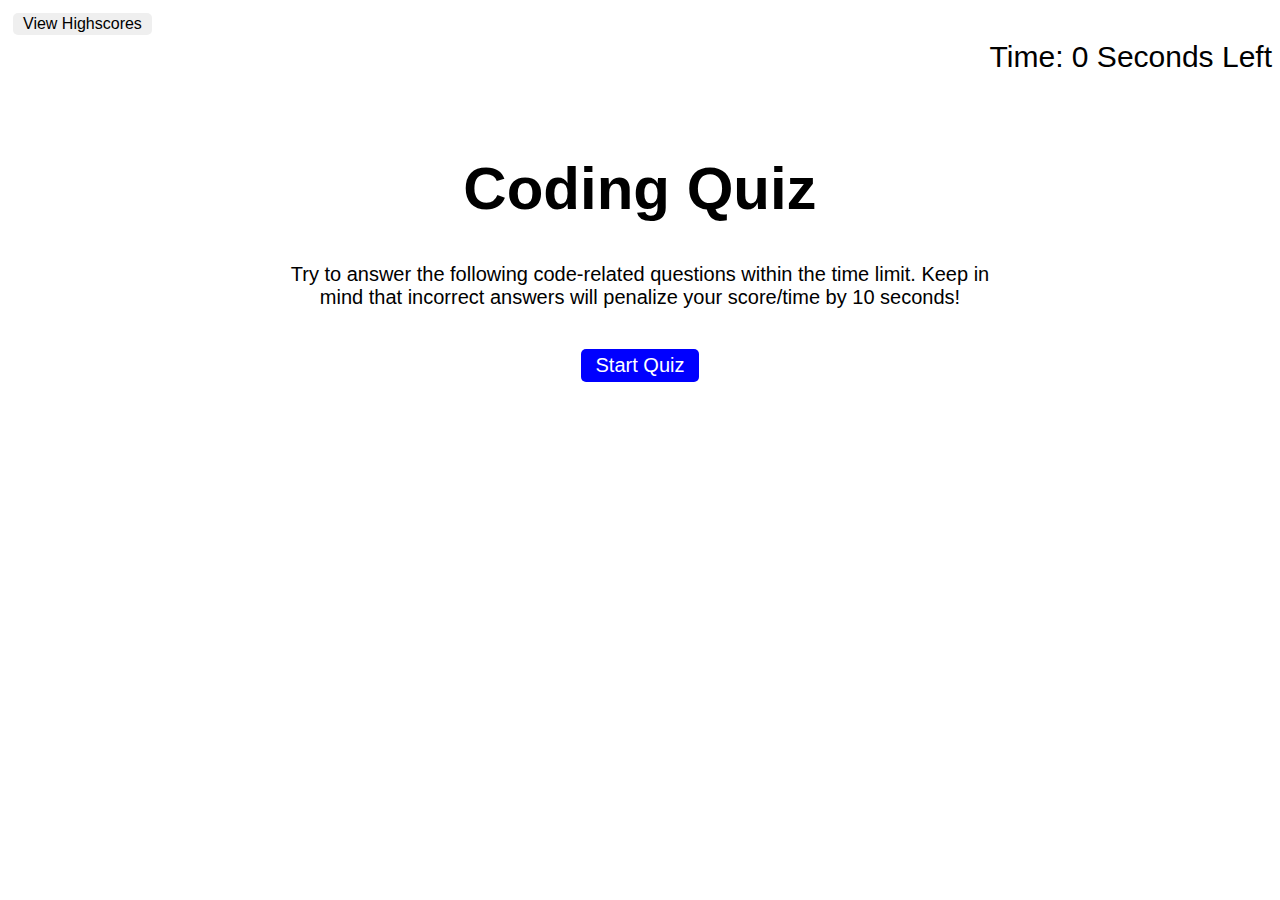
<file: index.html>
<!DOCTYPE html>
<html lang="en">

<head>
    <meta charset="UTF-8">
    <meta name="viewport" content="width=device-width, initial-scale=1.0">
    <meta http-equiv="X-UA-Compatible" content="ie=edge">
    <title>Coding Quiz</title>
    <link rel="stylesheet" href="./assets/css/style.css">
</head>

<body>
    <div class="highScore"></a><a href="highscores.html"><button id="highScore">View Highscores</button></a></div>

    <div class="timer">Time: <span id="timeLeft">0</span> Seconds Left</div>

    <div id="wrapper">
        <div class="start">
            <h1>Coding Quiz</h1>
            <p>
               Try to answer the following code-related questions within the time limit.
               Keep in mind that incorrect answers will penalize your score/time by 10 seconds!
            </p>
            <ul id="choicesUl"></ul>
            <button id="startTime">Start Quiz</button>
        </div>
    </div>

    <div id="questionsDiv"></div>
    <script src="./assets/script/javascript.js"></script>
</body>
</html>
</file>
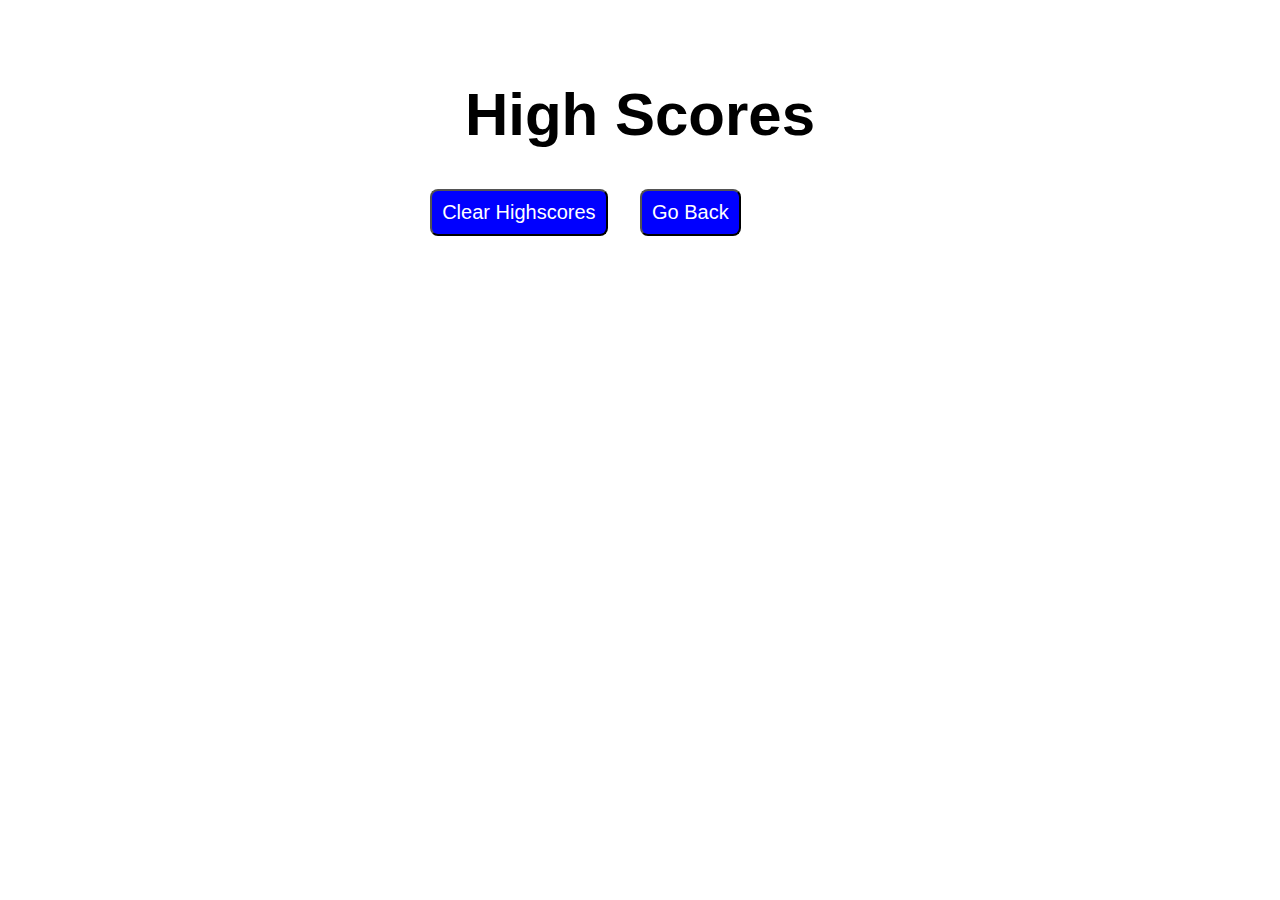
<file: highscores.html>
<!DOCTYPE html>
<html lang="en">

<head>
    <meta charset="UTF-8">
    <meta name="viewport" content="width=device-width, initial-scale=1.0">
    <meta http-equiv="X-UA-Compatible" content="ie=edge">
    
    <link rel="stylesheet" type="text/css" href="./assets/css/style.css">
    <title>High Scores</title>

</head>

<body>

    <div id="wrapper">
        <div id="timeLeft"></div>
            <h1>High Scores</h1>
            <ul id="topScores"></ul>
            <button id="backPage">Go Back</button>
            <button id="clear" value="reset">Clear Highscores</button>
    </div>
    <script src="./assets/script/highscore.js"></script>
    <script src="./assets/script/javascript.js"></script>
    
</body>

</html>
</file>
<file: assets/css/style.css>
body{
    font-family: Arial, Helvetica, sans-serif
}

h1 {
    font-size: 60px;
    text-align: center;
    font-weight: bold;

    
}.timer {
    font-size: 30px;
    text-align: right;
    top: 10px;
    right: 10px;
    
}
.start {
    font-size: 20px;
    text-align: center;
    border: 5px;
}    

#wrapper {
  margin: 80px auto 0 auto;
  align-items: center;
  max-width: 700px;
 

}
#startTime {
    display: inline-block;
    margin: 20px;
    cursor: pointer;
    font-size: 100%;
    background-color: blue;
    border-radius: 5px;
    padding: 5px 15px;
    color: white;
    border: 0;
 
}
button:hover {
    opacity: 0.5;
}
#highScore {
    display: inline-block;
    margin: 5px;
    cursor: pointer;
    font-size: 100%;
    border-radius: 5px;
    padding: 2px 10px;
    border: 0;
   

}

#questionsDiv {
    font-size: 20px;
    align-content: center;
    margin: 100px auto 0 auto;
    max-width: 600px;
    max-height: 600px;
    text-align: center;
   
}

#timeLeft {
    text-align: center;
}

#backPage {
    background-color: blue;
    position: relative;
    cursor: pointer;
    padding: 10px;
    font-size: 20px;
    color: white;
    top: 20%;
    bottom: 20%;
    left: 50%;
    width: auto;
    text-align: center;
    text-decoration: none;
}

#clear {
    background-color: blue;
    position: relative;
    cursor: pointer;
    padding: 10px;
    font-size: 20px;
    color: white;
    top: 20%;
    left: 5%;
    text-align: center;
}

button {
    border-radius: 8px;
}

#Submit {
    background-color: blue;
    margin-left: 30%;
    cursor: pointer;
    padding: 10px 15px;
    font-size: 20px;
    color: white;
}

label {
    margin-right: 30px;
}
input {
    margin-bottom: 15px;
    width: 40%;
    border: 1px solid lightgray;
}
#topScores li {
    cursor: auto;
    background-color: gray;
    list-style: none;
}

li {
    list-style: none;
    background-color: blue;
    cursor: pointer;
    margin-top: 10px;
    padding: 10px;
    width: 90%;
    font-size: 18px;
    color: white;

}

#createDiv {
    margin-top: 20px;
    font-size: 18 px;
    font-weight: lighter;
    border-top: 5px solid grey;
}
</file>
